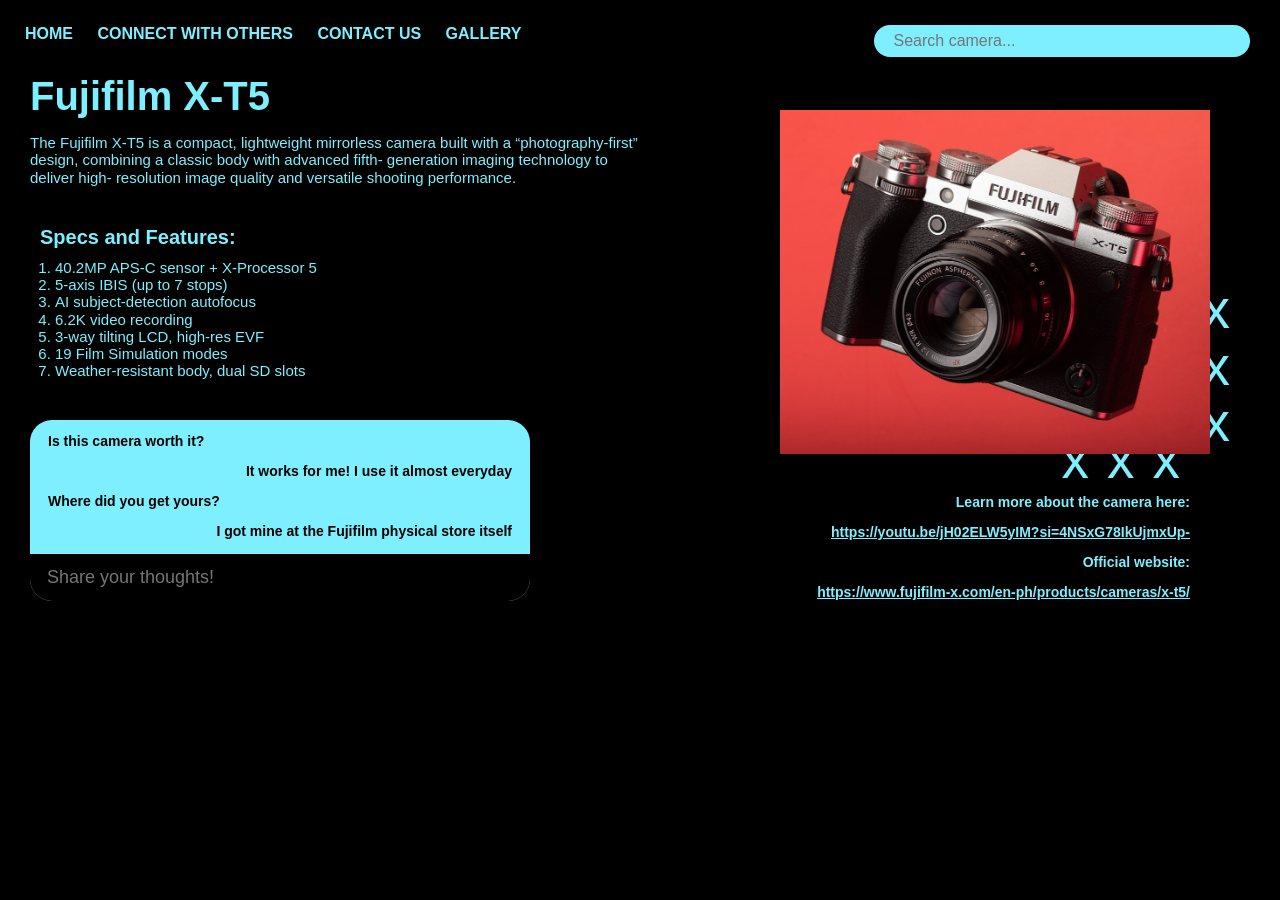
<file: fujifilm-x-t5.html>
<!DOCTYPE html>
<html lang="en">
<head>
    <meta charset="UTF-8">
    <meta name="viewport" content="width=device-width, initial-scale=1.0">
    <title>Fujifilm X-T5</title>
    <link rel="stylesheet" href="style.css">
</head>
<body>

    <div class="cammain">
        
    <div class="navbar">
        <div class="menu">
            <a href="index.html">HOME</a>
            <a href="connect.html">CONNECT WITH OTHERS</a>
            <a href="contact.html">CONTACT US</a>
            <a href="gallery.html">GALLERY</a>
        </div>
        
    <div class="search-bar">
        <input type="text" placeholder="Search camera...">
    </div>
    </div>

    <div class="campage">

    <div class="leftside">

        <h1>Fujifilm X-T5</h1>
        <p class="description">
            The Fujifilm X-T5 is a compact, lightweight mirrorless
            camera built with a “photography-first” design,
            combining a classic body with advanced fifth-
            generation imaging technology to deliver high-
            resolution image quality and versatile shooting
            performance. </p>

    <div class="specs">
        <h3>Specs and Features:</h3>
        <ol>
            <li>40.2MP APS-C sensor + X-Processor 5</li>
            <li>5-axis IBIS (up to 7 stops)</li>
            <li>AI subject-detection autofocus</li>
            <li>6.2K video recording</li>
            <li>3-way tilting LCD, high-res EVF</li>
            <li>19 Film Simulation modes</li>
            <li>Weather-resistant body, dual SD slots</li>
        </ol>
    </div>

    <div class="comment-section">
    <div class="comment-box">

        <div class="chat-row left-chat">
            <p class="question">Is this camera worth it?</p>
        </div>

        <div class="chat-row right-chat">
            <p class="answer">It works for me! I use it almost everyday</p>
        </div>

        <div class="chat-row left-chat">
            <p class="question">Where did you get yours?</p>
        </div>

        <div class="chat-row right-chat">
            <p class="answer">I got mine at the Fujifilm physical store itself</p>
        </div>

        <div class="send">
            <input type="text" placeholder="Share your thoughts!">
        </div>
    </div>
    </div>

    <div class="rightside">
    <img src="fujicamera.jpeg" alt="Fujifilm X-T5">

    <div class="xvertical">
        <span>x</span>
        <span>x</span>
        <span>x</span>
    </div>

    <div class="xhorizontal">
        <span>x</span>
        <span>x</span>
        <span>x</span>
    </div>

    <div class="links">
        <p>Learn more about the camera here:</p>
        <a href="https://youtu.be/jH02ELW5yIM?si=4NSxG78IkUjmxUp-">
            https://youtu.be/jH02ELW5yIM?si=4NSxG78IkUjmxUp-
        </a>

        <p>Official website:</p>
        <a href="https://www.fujifilm-x.com/en-ph/products/cameras/x-t5/">
            https://www.fujifilm-x.com/en-ph/products/cameras/x-t5/
        </a>
        </div>
    </div>
    </div>
    </div>
</div>
</body>
</html>
</file>
<file: style.css>
body {
    margin: 0;
    padding: 0%;
    font-family: Arial, sans-serif;
    overflow: hidden;
}

.main {
    width: 100%;
    height: 100vh;
    background-position: center;
    color: #7eefff;
    overflow: hidden;
}

.navbar {
    display: flex;
    justify-content: space-between;
    margin-left: 25px;
    margin-top: 25px;
    gap: 40px;
}

.menu a {
    color: #7eefff;
    text-decoration: none;
    margin-right: 20px;
    font-weight: bold;
}

.content {
    margin-top: 280px;
    margin-left: 50px;
}

.content h1 {
    font-size: 80px;
    margin: 0;
}

.content p {
    width: 600px;
    font-size: 14px;
    font-weight: bold;
    margin-left: 5px;
}

.buttons {
    position: absolute;
    right: 50px;
    bottom: 50px;
}

.buttons a {
    text-decoration: none;
}

.buttons button{
    display: block;
    width: 250px;
    height: 45px;
    margin-top: 10px;
    background: none;
    border: 3px solid #7eefff;
    color: #7eefff;
    font-weight: bold;
    font-size: 16px;
}

.search-container {
    width: 300px;
    flex-shrink: 0;
}

.search-bar {
    background: #7eefff;
    padding: 6px 18px;
    border-radius: 20px;
    width: 30%;
    box-sizing: border-box;
    margin-right: 30px;
}

.search-bar input {
    border: none;
    outline: none;
    background: transparent;
    width: 100%;
    font-size: 16px;
    color: black;
}

.searchindex {
    background: #7eefff;
    padding: 12px 18px;
    border-radius: 20px;
    width: 30%;
    box-sizing: border-box;
    margin-right: 30px;
}

.indexsearch input {
    border: none;
    outline: none;
    background: transparent;
    width: 100%;
    font-size: 16px;
}

.suggestions {
    background: #7eefff;
    margin-top: 5px;
    border-radius: 20px;
    padding: 10px;
}

.suggestions a {
    display: block;
    color: black;
    text-decoration: none;
    padding: 5px;
    font-weight: bold;
}

.contactsec {
    width: 100%;
    height: 100vh;
    background-size: cover;
    overflow: hidden;
    font-family:Arial, sans-serif;
}

.contactnav a {
    color: #7eefff;
    font-size: 18px;
    font-weight: bold;
}

.header {
    position: absolute;
    left: 20px;
    top: 40px;
}

.header h1 {
    color: transparent;
    color: #7eefff;
    font-size: 90px;
    line-height: 0.9;
    font-weight: 900;
}

.footer {
    position: absolute;
    bottom: 0%;
    left: 0%;
    width: 100%;
    background: #7eefff;
    padding: 15px 30px;
    display: flex;
    align-items: center;
}

.footertext {
    display: flex;
    align-items: center;
    gap: 10px;
}

.soc {
    font-size: 15px;
    font-weight: 900;
    color: black;
}

.info {
    font-size: 15px;
    color: #00333a;
    padding: 10px;
}

.gallery-page {
    width: 100%;
    height: 100vh;
    background-size: cover;
    position: relative;
    overflow: hidden;
    background-color: black;
}

.title {
    color: #7eefff;
    font-size: 90px;
    margin-top: 10px;
    margin-left: 20px;
    margin-bottom: 10px;
    font-weight: bold;
}

.container {
    display: flex;
    gap: 12px;
    margin-left: 25px;
    margin-top: 1px;
}

.pic {
    width: 290px;
}

.pic img {
    width: 100%;
    height: 350px;
    object-fit: cover;
    display: block;
}

.tags {
    color: #7eefff;
    font-size: 14px;
    font-weight: bold;
    margin-top: 5px;
}

.filter {
    position: absolute;
    bottom: 30px;
    left: 25px;
    display: flex;
    align-items: center;
    gap: 5px;
}

.filterbytags {
    background: #7eefff;
    padding: 12px 18px;
    border-radius: 20px;
    width: 30%;
    box-sizing: border-box;
    margin-right: 30px;
    border: none;
    font-weight: bold;
}

.mainconnect {
    width: 100%;
    height: 100vh;
    background: #001b16;
    position: relative;
    overflow: hidden;
    padding-top: 90;
}

.leftchat {
    position: absolute;
    left: 35px;
    top: 90px;
}

.rightchat {
    position: absolute;
    right: 60px;
    top: 175px;
    display: flex;
    flex-direction: column;
    align-items: flex-end;
}

.chat {
    background: #7eefff;
    color: black;
    padding: 12px 18px;
    border-radius: 20px;
    margin-bottom: 12px;
    font-size: 15px;
}

.left {
    width: fit-content;
}

.right {
    width: fit-content;
}

.short {
    padding: 10px 20px;
}

.chatpic {
    width: 280px;
    background: #7eefff;
    padding: 18px;
    border-radius: 35px;
    margin-bottom: 12px;
}

.chatpic img {
    width: 100%;
    height: 150px;
    object-fit: cover;
    display: block;
}

.photo-tags {
    font-size: 9px;
    text-align: right;
    margin-top: 5px;
    color: #00333a;
}

.website-link {
    text-decoration: underline;
    font-weight: bold;
}

.message {
    position: absolute;
    bottom: 30px;
    left: 50px;
    width: 90%;
    display: flex;
    align-items: center;
    gap: 10px;
}

.add-btn {
    width: 60px;
    height: 60px;
    border-radius: 50%;
    border: none;
    background: #7eefff;
    color: black;
    font-size: 45px;
    font-weight: bold;
}

.message input {
    width: 100%;
    height: 42px;
    border: none;
    outline: none;
    border-radius: 25px;
    background: #7eefff;
    padding-left: 20px;
    font-size: 16px;
}

.cammain {
    width: 100%;
    height: 100vh;
    background: black;
    position: relative;
    overflow: hidden;
    padding-top: 90;
}

.campage {
    width: 100%;
    height: 100vh;
    background: black;
    display: flex;
    padding: 1px 30px;
    color: #7eefff;
}

.leftside h1 {
    font-size: 40px;
    margin: 0;
    font-weight: 900;
}

.leftside {
    width: 620px;
    font-size: 15px;
    line-height: 1.15;
    margin-top: 15px;
}

.specs {
    margin-top: 40px;
}

.specs h3 {
    margin: 10px;
    font-size: 20px;
}

.specs ol {
    margin: 0;
    padding-left: 25px;
    font-size: 15px;
}

.rightside img {
    margin: top;

}

.rightside {
    position: absolute;
    right: 90px;
    top: 110px;
    width: 500px;
}

.rightside img {
    width: 430px;
    height: auto;
    display: block;
    margin-left: 90px;
    position: relative;
    z-index: 5;
}

.xhorizontal {
    position: absolute;
    right: 10px;
    top: 330px;
    display: flex;
    flex-direction: row;
    gap: 18px;
    color: #7eefff;
    font-size: 55px;
    font-weight: lighter;
    line-height: 0.7;
}

.xvertical {
    position: absolute;
    right: -40px;
    top: 180px;
    display: flex;
    flex-direction: column;
    gap: 18px;
    color: #7eefff;
    font-size: 55px;
    font-weight: lighter;
    line-height: 0.7;
}

.links {
    text-align: right;
    color: #7eefff;
    font-size: 14px;
    font-weight: bold;
    margin-top: 40px;
}

.links a {
    color: #7eefff;
    text-decoration: underline;
    font-size: 14px;
}

.comment-section {
    margin-top: 40px;
    width: 500px;
}

.comment-box {
    background: #7eefff;
    border-radius: 22px;
    overflow: hidden;
    padding-top: 12px;
}

.chat-row {
    display: flex;
    padding: 0 18px;
    margin-bottom: 12px;
}

.left-chat {
    justify-content: flex-start;
}

.right-chat {
    justify-content: flex-end;
}

.question {
    max-width: 75%;
    font-size: 14px;
    font-weight: bold;
    color: black;
    line-height: 1.3;
    margin: 0;
    text-align: left;
}

.answer {
    max-width: 75%;
    font-size: 14px;
    font-weight: bold;
    color: black;
    line-height: 1.3;
    margin: 0;
    text-align: right;
}

.send {
    background: black;
    border-top: 2px solid #7eefff;
    padding: 12px 15px;
}

.send input {
    width: 100%;
    background: transparent;
    border: none;
    outline: none;
    color: #7eefff;
    font-size: 18px;
}

@media (max-width:1024px) {

.content h1, .header h1, .title {
    font-size:65px;
}

.container {
    flex-wrap:wrap;
    justify-content:center;
}

.pic {
    width:45%;
}

.rightside {
    right:20px;
    width:420px;
}

.rightside img {
    width:360px;
    margin-left:40px;
}

.header {
    margin-top: 40px;
}
}

@media (max-width:768px) {

body {
    overflow-x:hidden;
    overflow-y:auto;
}

.navbar {
    flex-direction:column;
    gap:20px;
    margin-left:20px;
}

.content {
    margin-top:150px;
    margin-left:20px;
}

.content h1, .header h1, .title{
    font-size:48px;
}

.content p {
    width:90%;
}

.buttons {
    position:relative;
    right:auto;
    bottom:auto;
    margin:30px 20px;
}

.buttons button {
    width:220px;
}

.container {
    flex-wrap:wrap;
    justify-content:center;
}

.pic {
    width:80%;
}

.leftchat, .rightchat {
    position:relative;
    left:auto;
    right:auto;
    top:auto;
    padding:20px;
}

.message {
    position:relative;
    left:auto;
    bottom:auto;
    width:90%;
    margin:20px auto;
}

.campage {
    flex-direction:column;
    padding:20px;
}

.leftside {
    width:100%;
}

.rightside {
    position:relative;
    right:auto;
    top:auto;
    width:100%;
    text-align:center;
    margin-top:30px;
}

.rightside img {
    width:300px;
    margin:auto;
}

.xhorizontal, .xvertical {
    display:none;
}

.comment-section{
    width:100%;
}
.header {
    margin-top: 40px;
}
}

@media (max-width:480px) {

.content h1, .header h1, .title{
    font-size:34px;
}

.menu a {
    font-size:14px;
    margin-right:10px;
}

.buttons button {
    width:100%;
    max-width:250px;
    font-size:14px;
}

.pic {
    width:100%;
}

.chatpic {
    width:100%;
    max-width:260px;
}

.rightside img {
    width:240px;
}

.footer {
    padding:10px;
}

.soc, .info {
    font-size:12px;
}

.header {
    margin-top: 40px;
}
}
</file>
